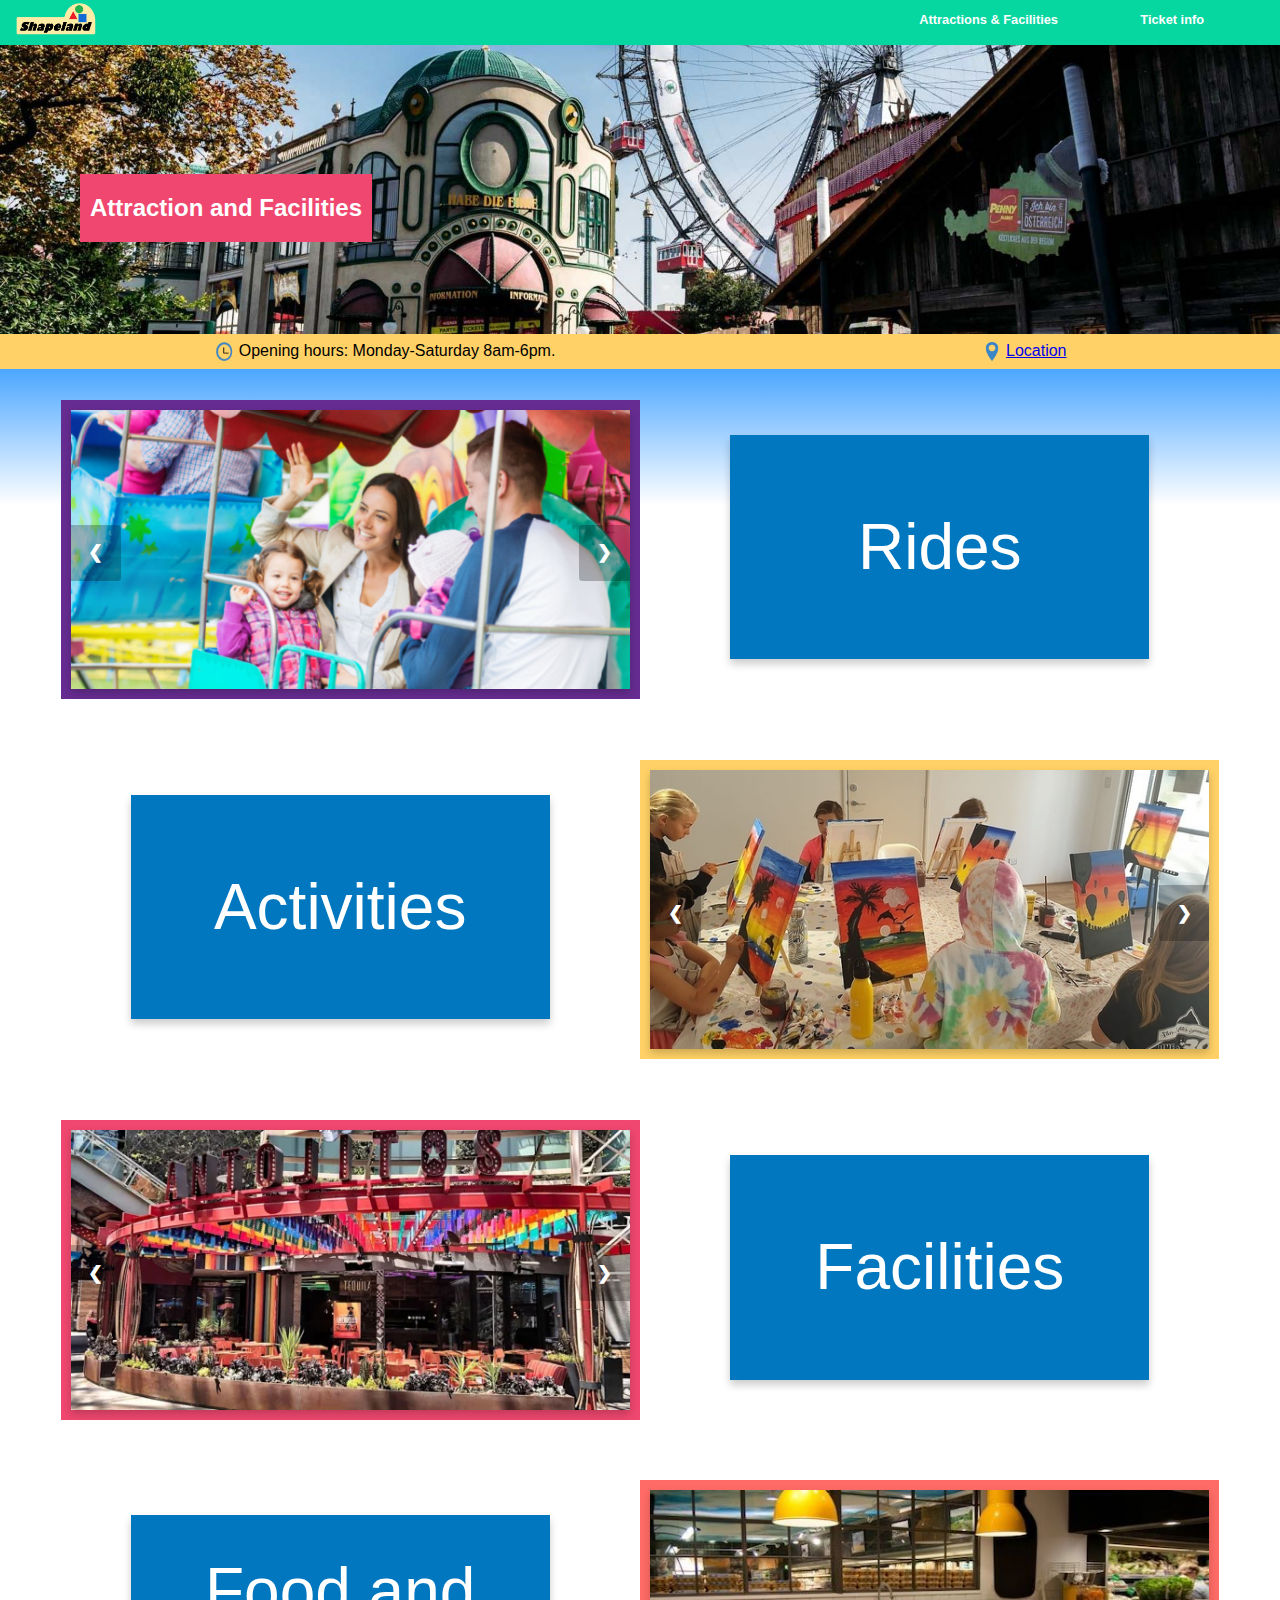
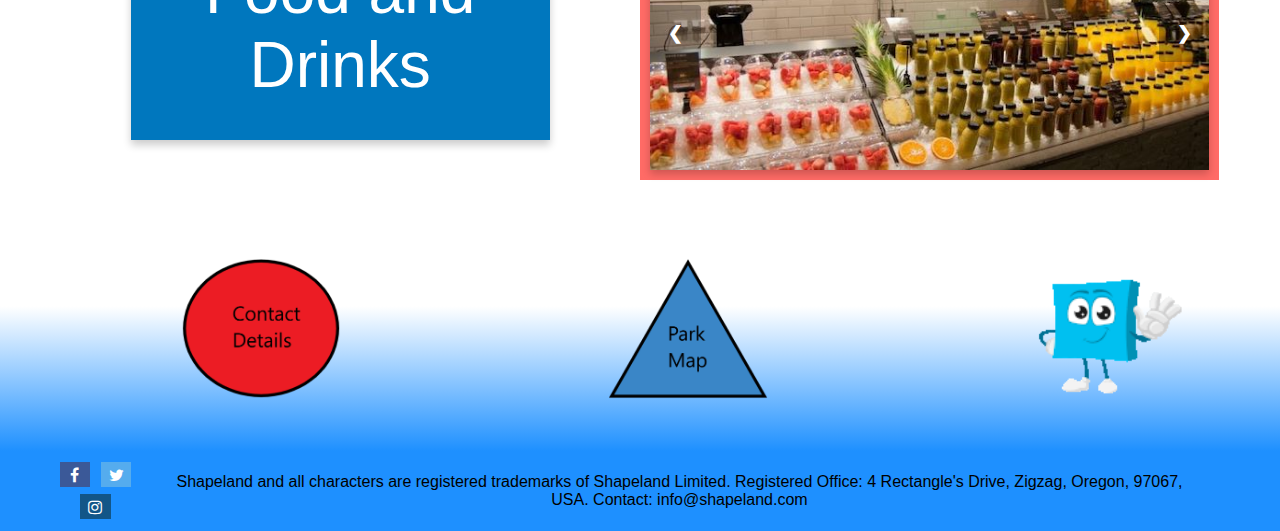
<file: src/pages/attractions-facilities.html>
<!DOCTYPE html>
<html>

  <head>

    <title>Shapeland - Attractions and Facilities</title>
    <meta charset="utf-8">
    <meta name="description" content="Practice web page.">
    <meta name="author" content="shapeland">
    <meta name="viewport" content="width=device-width, initial-scale=1.0">
    <meta name="refresh" content="800">
    <meta name="keywords" content="uol theme park">
    <!-- External Stylesheet for CSS -->
    <link rel="stylesheet" type="text/css" href="../css/main.css">
    <link rel="stylesheet" href="https://cdnjs.cloudflare.com/ajax/libs/font-awesome/4.7.0/css/font-awesome.min.css"> <!--social favigon-->
    <!-- External Stylesheet for CSS -->
    <link rel="stylesheet" type="text/css" href="../css/attractions-facilities.css">
  
  </head>

  <body>

    <!--Attractions and Facilities page body-->

    <!-- Navbar -->
    <header class="navbar-container"> 
      <a href="./index.html">
        <!-- Shapeland Logo and Homepage Link -->
        <img id="navbar-logo" src="../public/images/shape_logo_circ.png" alt="Shapeland logo">
      </a>
      <!-- Attractions and Facilities Link -->
      <b id="navbar-attractions-link"><a href="../pages/attractions-facilities.html" style="color: white">Attractions & Facilities</a></b>
      <!-- Tickets Link -->
      <b id="navbar-tickets-link"><a href="../pages/tickets.html" style="color: white">Ticket info</a></b>
    </header>

    <!--header carousel with three images-->
    <section class="attractions-facilities-slideshow-container">
      <img class="attractions-facilities-header-slides attractions-facilities-header-carousel-fade attractions-facilities-images" src="../public/images/header-carousel-1b.jpeg" alt="child in ride">

      <img class="attractions-facilities-header-slides attractions-facilities-header-carousel-fade attractions-facilities-images" src="../public/images/header-carousel-2.jpeg" alt="outdoor view">

      <img class="attractions-facilities-header-slides attractions-facilities-header-carousel-fade attractions-facilities-images" src="../public/images/header-carousel-3.jpeg" alt="ferris wheel">
    </section>

    <!-- hero text-->
    <aside class ="attractiona-facilities-header-carousel-container-text">
      <h2>Attraction and Facilities</h2>
    </aside>

    <!--page content-->
    <main class="attractions-facilities-page-content">
      
      <!-- Open hours & location -->
      <aside class="aside-hour-location-container">
        <!-- Using divs to apply flex justify-content equally -->
        <div>
          <img src="../public/images/clock.png" alt="clock icon" class="aside-clock-icon">
          <span>Opening hours: Monday-Saturday 8am-6pm.</span>
        </div>
        <!-- Using divs to apply flex values to all div children inside -->
        <div>
          <img src="../public/images/pointer.png" alt="location icon" class="aside-location-icon">
          <span><a href="https://www.google.com/maps/place/Zigzag,+Mt+Hood+Village,+OR+97067,+USA/@45.3430515,-121.9377935,16z/data=!4m5!3m4!1s0x54958a7e37cb91d7:0x131cfddd6e0a9cfa!8m2!3d45.3440078!4d-121.9431355" target="_blank">Location</a></span>
        </div>
      </aside>

      <!--rides-->
      <section class="attractions-facilities-flex-container">

        <article id="attractions-facilities-article-1" class="attractions-facilities-flex-child attractions-facilities-article-slideshow-container">
          <!-- Three Images of Rides in On Click Slideshow -->
          <div class="attractions-facilities-article-1-slides attractions-facilities-article-article-fade">
            <img class="attractions-facilities-images" src="../public/images/ride-1.jpg" alt="child and family in ride">
          </div>
          
          <div class="attractions-facilities-article-1-slides attractions-facilities-article-article-fade">
            <img class="attractions-facilities-images" src="../public/images/ride-2.jpg" alt="happy child in ride">
          </div>
          
          <div class="attractions-facilities-article-1-slides attractions-facilities-article-article-fade">
            <img class="attractions-facilities-images" src="../public/images/ride-3.jpg" alt="women in ride">
          </div>
          
          <a class="attractions-facilities-article-prev-1" onclick="articlePlusSlides(-1, 'attractions-facilities-article-1-slides')">❮</a>
          <a class="attractions-facilities-article-next-1" onclick="articlePlusSlides(1, 'attractions-facilities-article-1-slides')">❯</a>

        </article>
          
        <article class="attractions-facilities-flex-child">
          <!-- Interactive flip box containing text. Flips to reveal more details on mouse hover. -->
          <section class="attractions-facilities-flip-card">

            <div id="attractions-facilities-card-1" class="attractions-facilities-flip-card-inner">
          
              <div class="attractions-facilities-flip-card-front">
                <p>Rides</p>
              </div>
          
              <div class="attractions-facilities-flip-card-back">
                <p>
                  Our fun and gentle rides are designed for children 6 and under. From Tallulah Triangle’s train ride to Hilda Hexagon’s hovercraft, there’s something for every child here! New for 2022: come visit Sidro the Square’s flying shape shuttles!
                </p> 
              </div>
          
            </div>
          
          </section>

        </article>
          
      </section>

      <!--activities-->
      <section class="attractions-facilities-flex-container">
         <!-- Interactive flip box containing text. Flips to reveal more details on mouse hover. -->
        <article class="attractions-facilities-flex-child">

          <section class="attractions-facilities-flip-card">

            <div id="attractions-facilities-card-2" class="attractions-facilities-flip-card-inner">
          
              <div class="attractions-facilities-flip-card-front">
                <p>Activities</p>
              </div>
          
              <div class="attractions-facilities-flip-card-back">
                <p>
                  You’ll find our activities centre directly opposite the park gates. Here you can chose from complimentary use of balance bikes, scooters, and shape-themed trolley wagons. Pick up and drop off points are located in convenient points across the park. Our Shapeland playgrounds are structured in self-contained ‘nests’ each with a different theme. Each small playground is connected through colourful walkways to other surrounding playgrounds. Experience our water park, music park, sand park and slide park with your new Shapeland friends!

                </p> 
              </div>
          
            </div>
          
          </section>

        </article>

        <article id="attractions-facilities-article-2" class="attractions-facilities-flex-child attractions-facilities-article-slideshow-container">
          <!-- Three Images of Activities in On Click Slideshow -->
          <div class="attractions-facilities-article-2-slides attractions-facilities-article-article-fade">
            <img class="attractions-facilities-images" src="../public/images/activities-1.jpg" alt="children painting">
          </div>
          
          <div class="attractions-facilities-article-2-slides attractions-facilities-article-article-fade">
            <img class="attractions-facilities-images" src="../public/images/activities-2.jpg" alt="children on balance bikes">
          </div>
          
          <div class="attractions-facilities-article-2-slides attractions-facilities-article-article-fade">
            <img class="attractions-facilities-images" src="../public/images/activities-3.jpg" alt="playground">
          </div>
          
          <a class="attractions-facilities-article-prev-2" onclick="articlePlusSlides(-1, 'attractions-facilities-article-2-slides')">❮</a>
          <a class="attractions-facilities-article-next-2" onclick="articlePlusSlides(1, 'attractions-facilities-article-2-slides')">❯</a>

        </article>
          
      </section>

      <!--facilities-->
      <section class="attractions-facilities-flex-container">

        <article id="attractions-facilities-article-3" class="attractions-facilities-flex-child attractions-facilities-article-slideshow-container">
          <!-- Three Images of Facilities in On Click Slideshow -->
          <div class="attractions-facilities-article-3-slides attractions-facilities-article-article-fade">
            <img class="attractions-facilities-images" src="../public/images/facilities-1.webp" alt="snack bar">
          </div>
          
          <div class="attractions-facilities-article-3-slides attractions-facilities-article-article-fade">
            <img class="attractions-facilities-images" src="../public/images/facilities-2.jpg" alt="baby changing and feeding room">
          </div>
          
          <div class="attractions-facilities-article-3-slides attractions-facilities-article-article-fade">
            <img class="attractions-facilities-images" src="../public/images/facilities-3.jpg" alt="view of external building">
          </div>
          
          <a class="attractions-facilities-article-prev-3" onclick="articlePlusSlides(-1, 'attractions-facilities-article-3-slides')">❮</a>
          <a class="attractions-facilities-article-next-3" onclick="articlePlusSlides(1, 'attractions-facilities-article-3-slides')">❯</a>

        </article>
          
        <article class="attractions-facilities-flex-child">
           <!-- Interactive flip box containing text. Flips to reveal more details on mouse hover. -->
          <section class="attractions-facilities-flip-card">

            <div id="attractions-facilities-card-3" class="attractions-facilities-flip-card-inner">
          
              <div class="attractions-facilities-flip-card-front">
                <p>Facilities</p>
              </div>
          
              <div class="attractions-facilities-flip-card-back">
                <p>
                  Our spacious and well-planned park offers seating and picnic areas at every turn. There are baby runways where parents can walk with prams and dedicated quiet areas for naps. Twenty baby pit stop rooms offer baby changing, bottle and food warming, and comfy chairs for breastfeeding. Every toilet has toddler-friendly facilities and free changing supplies. There are also four first-aid rooms with friendly trained staff. Most importantly, we’ve designed the park to be baby-secure with fenced in areas so young children can experience relative freedom within safe boundaries.

                </p> 
              </div>
          
            </div>
          
          </section>

        </article>
          
      </section>

      <!--food and drink-->
      <section class="attractions-facilities-flex-container">

        <article class="attractions-facilities-flex-child">
           <!-- Interactive flip box containing text. Flips to reveal more details on mouse hover. -->
          <section class="attractions-facilities-flip-card">

            <div id="attractions-facilities-card-4" class="attractions-facilities-flip-card-inner">
          
              <div class="attractions-facilities-flip-card-front">
                <p>Food and Drinks</p>
              </div>
          
              <div class="attractions-facilities-flip-card-back">
                <p>
                  In addition to snack and water stations throughout the park, we offer a range of family restaurants and cafes for ‘sit down meals’. Parents will love our range of the healthy, nutritious meals on our shape-themed menus, while kids will love that every eatery has its own play and activity centre to keep them busy! For quick meals, Terry the Trapezoid’s Tea Party offers sandwiches and snacks in addition to a selection of bubbling, popping and colour-changing teas. Tallulah Triangle’s Diner serves a range of shape-themed meals while little ones sing along with Tallulah’s famous triangle cabaret. Finally, Remy Rectangles’s snack bars are available throughout the park with freshly baked pastries, fruit, cakes and biscuits.

                </p> 
              </div>
          
            </div>
          
          </section>

        </article>

        <article id="attractions-facilities-article-4" class="attractions-facilities-flex-child attractions-facilities-article-slideshow-container">
          <!-- Three Images of Food and Drink in On Click Slideshow -->
          <div class="attractions-facilities-article-4-slides attractions-facilities-article-article-fade">
            <img class="attractions-facilities-images" src="../public/images/food-drinks-1.jpeg" alt="fruit and drinks display">
          </div>
          
          <div class="attractions-facilities-article-4-slides attractions-facilities-article-article-fade">
            <img class="attractions-facilities-images" src="../public/images/food-drinks-2.jpeg" alt="healthy food selection">
          </div>
          
          <div class="attractions-facilities-article-4-slides attractions-facilities-article-article-fade">
            <img class="attractions-facilities-images" src="../public/images/food-drinks-3.jpg" alt="mum and child enjoying their meal">
          </div>
          
          <a class="attractions-facilities-article-prev-4" onclick="articlePlusSlides(-1, 'attractions-facilities-article-4-slides')">❮</a>
          <a class="attractions-facilities-article-next-4" onclick="articlePlusSlides(1, 'attractions-facilities-article-4-slides')">❯</a>

        </article>
          
      </section>

      <!--Contact details, park map, ticket info-->
      <section class ="shape-links-container">
         <!-- Link to Contact Details -->
        <a href="./tickets.html">
            <img src="../public/images/circle.png" alt="contact details button">
        </a>
        <!-- Link to Tickets -->
        <a href="./tickets.html">
            <img src="../public/images/triangle.png" alt="park map button">
        </a>
        <!-- Waving Mascot -->
        <a href="./attractions-facilities.html">
            <img src="../public/images/mascot_crop.gif" alt="waving mascot">
        </a>
    </section>

    </main>

    <!-- Footer -->
    <footer class="footer-container">
      <div class="footer-icons-container">
          <!-- Social Media Icons -->
          <a href="#" class="fa fa-facebook footer-icon footer-icon-facebook"></a>
          <a href="#" class="fa fa-twitter footer-icon footer-icon-twitter"></a>
          <a href="#" class="fa fa-instagram footer-icon footer-icon-instagram"></a>
      </div>
      <!-- Legal Text -->
      <div class="footer-text">Shapeland and all characters are registered trademarks of Shapeland Limited. Registered Office: 4 Rectangle's Drive, Zigzag, Oregon, 97067, USA. Contact: info@shapeland.com</div>
    </footer>

    <!--header carousel javascript-->
    <script src="../public/scripts/attractions-facilities-header-carousel.js"></script>

    <!--article carousel javascript-->
    <script src="../public/scripts/attractions-facilities-article-carousel.js"></script>

  </body>

</html>
</file>
<file: src/css/attractions-facilities.css>
/*Header Carousel Css*/

.attractions-facilities-images {
  vertical-align: middle;
  object-fit: cover;
  width: 100%;
}

.attractions-facilities-header-slides {
  display: none;
}

/* Slideshow container */

.attractions-facilities-slideshow-container {
  width: 100%;
  top: 2.8em;
}

/* The dots/bullets/indicators */

.attractions-facilities-header-carousel-dot {
  height: 0.9em;
  width: 0.9em;
  margin: 0 0.1em;
  background-color: #ffff;
  border-radius: 50%;
  display: inline-block;
  transition: background-color 0.6s ease;
}

/* Placing the carousel label on the carousel*/

.attractiona-facilities-header-carousel-container-text {
	position: absolute;
    color: #ffff;
    background-color: rgb(239, 71, 111);
    padding-left: 0.625em;
    padding-right: 0.625em;
    margin-top: -10em;
    left: 5em;
}

.attractions-facilities-header-carousel-active {
  background-color: #ef476e;
}

/* Fading animation */

.attractions-facilities-header-carousel-fade {
  animation-name: fade;
  animation-duration: 2.5s;
}

@keyframes fade {
  from {opacity: .4} 
  to {opacity: 1}
}


/* Page Content CSS. Sets Page Gradient. */

.attractions-facilities-page-content {
  top: 34.1em;
  background-image: linear-gradient(dodgerBlue, white 10%, white 90%, dodgerBlue);
}

/* Sets Layout for Containers */

.attractions-facilities-flex-container {
  display: flex;
  padding: 1.9em;
  margin-left: 1.9em;
  margin-right: 1.9em;
  /* testing purposes */
  /* border: 0.188em solid black; */
}

.attractions-facilities-flex-child {
  flex: 1;
  /* testing purposes */
  /* border: 0.188em solid black; */
}
 
/* Adds Shadow Around Image Containers */

.attractions-facilities-flex-child > div > * {
  box-shadow: 0 0.250em 0.5em 0 rgba(0,0,0,0.2);
}

.attractions-facilities-article-article-fade > img {
  width: 100%;
}

/* Adds Border Around Ride Images */

#attractions-facilities-article-1 {
  border: 0.625em solid #662C91;
}

/* Adds Style Elements to Text Container for Rides*/

#attractions-facilities-card-1 {
  background-color: #0077BE;
  color: black;
}

/* Adds Border Around Activity Images */

#attractions-facilities-article-2 {
  border: 0.625em solid #FFD166;
}

/* Adds Style Elements to Text Container for Activities */

#attractions-facilities-card-2 {
  background-color: #0077BE;
}

/* Adds Border Around Facilities Images */

#attractions-facilities-article-3 {
  border: 0.625em solid rgb(239, 71, 111);
}

/* Adds Style Elements to Text Container for Facilities */

#attractions-facilities-card-3 {
  background-color: #0077BE;
}

/* Adds Border Around Facilities Images */

#attractions-facilities-article-4 {
  border: 0.625em solid #FF6B66;
}

/* Adds Style Elements to Text Container for Facilities */

#attractions-facilities-card-4 {
  background-color: #0077BE;
}

.attractions-facilities-flex-child:first-child {
  margin-right: 1.3em;
}

/* Adds Background Gradient to Footer Container */

.attractions-facilities-footer {
  background-image: linear-gradient(dodgerBlue, white 10%, white 90%, dodgerBlue);
}

/* Page content slideshow container */

.attractions-facilities-article-slideshow-container {
  position: relative;
}

/* Next & previous buttons */

.attractions-facilities-article-prev-1, .attractions-facilities-article-next-1, .attractions-facilities-article-prev-2, .attractions-facilities-article-next-2, .attractions-facilities-article-prev-3, .attractions-facilities-article-next-3, .attractions-facilities-article-prev-4, .attractions-facilities-article-next-4 {
  cursor: pointer;
  position: absolute;
  top: 50%;
  width: auto;
  padding: 1em;
  margin-top: -1.4em;
  color: white;
  font-weight: bold;
  font-size: 1.1em;
  transition: 0.6s ease;
  border-radius: 0 0.2em 0.2em 0;
  user-select: none;
  background-color: rgba(0, 0, 0, 0.248);
}

/* Position the "next button" to the right */

.attractions-facilities-article-next-1, .attractions-facilities-article-next-2, .attractions-facilities-article-next-3, .attractions-facilities-article-next-4 {
  right: 0;
  border-radius: 0.2em 0 0 0.2em;
}

/* On hover, add a black background color with a little bit see-through */

.attractions-facilities-article-prev-1:hover, .attractions-facilities-article-next-1:hover, .attractions-facilities-article-prev-2:hover, .attractions-facilities-article-next-2:hover, .attractions-facilities-article-prev-3:hover, .attractions-facilities-article-next-3:hover, .attractions-facilities-article-prev-4:hover, .attractions-facilities-article-next-4:hover {
  background-color: rgba(0,0,0,0.8);
}

/* Fading animation */

.attractions-facilities-article-article-fade {
  animation-name: fade;
  animation-duration: 1.5s;
}

/* Layout and Styling For the Flip Card Containers */

.attractions-facilities-flip-card {
  background-color: transparent;
  width: 75%;
  height: 75%;
}

.attractions-facilities-flip-card-inner {
  position: relative;
  width: 100%;
  height: 100%;
  text-align: center;
  transition: transform 0.6s;
  box-shadow: 0 0.3em 0.5em 0 rgba(0,0,0,0.2);
  transform-style: preserve-3d;
}

.attractions-facilities-flip-card:hover .attractions-facilities-flip-card-inner {
  transform: rotateY(180deg);
}

.attractions-facilities-flip-card-front, .attractions-facilities-flip-card-back {
  position: absolute;
  width: 100%;
  height: 100%;
  -webkit-backface-visibility: hidden;
  backface-visibility: hidden;
}

.attractions-facilities-flip-card-front {
  color: white;
  display: flex;
  justify-content: center;
  align-items: center;
  font-size: 5vw;
}

.attractions-facilities-flip-card-back {
  color: white;
  transform: rotateY(180deg);
  display: flex;
  align-items: center;
  font-size: 1vw;
}

.attractions-facilities-flip-card-back > p {
  padding: 3em;
}

.attractions-facilities-flip-card {
  margin-top: 6.25%; 
  margin-left: 12.5%;
}
</file>
<file: src/css/main.css>
/* Overall CSS reset */

html, body {
    margin: 0;
    width: 100%;
    height: 100%;
    box-sizing: border-box;
    font-family: Arial, Helvetica, sans-serif;
}

/* HTML Body container */

.body-container {
    display: flex;
    flex-direction: column;
}

/* Navbar CSS */

.navbar-container {
    z-index: 1; 
    position: fixed;
    display: flex;
    align-items: center;
    justify-content: flex-end;
    background-color: #06d6a0;
    color: #FFFFFF;
    padding: 0em 0em 0.8em 0.4em;
    top: 0;
    height: 2em;
    width: 100%;
}

/* Navigation links CSS */

#navbar-attractions-link {
    font-size: 0.8em;
    flex-grow: 5;
    text-align: right;
    color: #fdfffe;
    padding-top: 0.5em;
}

#navbar-attractions-link > a {
    text-decoration: none;
    color: white;
}

#navbar-tickets-link {
    font-size: 0.8em;
    flex-grow: 1;
    text-align: center;
    text-decoration: none;
    color: white;
    padding-top: 0.5em;
}

#navbar-tickets-link > a {
    text-decoration: none;
    color: white;
}
/* Sets Logo Size*/

#navbar-logo {
    width: 5em;
    height: 2em;
    padding: 0.6em 0em 0em 0.6em;
}

/* Sets Layout of Shape Links and End of Page Gradient */

.shape-links-container {
    display: flex;
    justify-content: space-around;
    align-items: center;
    padding: 3em;
    width: 100%;
    background-image: linear-gradient(rgb(255,255,255), rgb(255,255,255) 30%, rgb(255,255,255) 40%, rgb(30,144,255) 100%);
}
.shape-links-container > a > img {
    width: 10em;
}

/* Sets Animation of Links on Mouse Hover */

.shape-links-container > a > img:hover {
    animation: shape-img-ani-1 2s ease 0s 1 normal forwards;
}

@keyframes shape-img-ani-1 {
    0% {
        transform: scale3d(1, 1, 1);
    }
    30% {
        transform: scale3d(1.25, 0.75, 1);
    }
    40% {
        transform: scale3d(0.75, 1.25, 1);
    }
    50% {
        transform: scale3d(1.15, 0.85, 1);
    }
    65% {
        transform: scale3d(0.95, 1.05, 1);
    }
    75% {
        transform: scale3d(1.05, 0.95, 1);
    }
    100% {
        transform: scale3d(1, 1, 1);
    }
}

/* Styling and Layout CSS for Aside (opening hours & location).  */

.aside-hour-location-container {
    display: flex;
    justify-content: space-around;
    align-items: center;
    width: 100%;
    background-color: rgb(255, 209, 102);
    padding: 0.5em 0em 0.5em 0em;
    color: black;
}

.aside-hour-location-text {
    padding: 0em 40em 0em 0em;
}

/* Sets Location and Size of Map Icon */

.aside-location-icon {
    width: 1.2em;
    height: 1.2em;
    vertical-align: middle;
}

/* Sets Location and Size of Clock Icon */

.aside-clock-icon {
    width: 1.3em;
    height: 1.2em;
    vertical-align: middle;
}

/* Main content CSS. Sets Layout of Containers*/

.main-content-container {
    display: flex;
    flex-flow: row wrap;
    justify-content: center;
    width: 100%;
    padding-top: 1,2em;
    text-align: center;
    color: white;
}

/* Footer CSS. Background Fill to blend with main container*/

.footer-container {
    display: flex;
    justify-content: space-between; 
    align-content: center;
    background: rgb(30,144,255);
    padding: 0.5em 1em;
}

.footer-container > div { 
    align-self: center;
    text-align: center;
    padding-left: 2em;
}

.footer-text{
    padding-right: 5em;
}

/* Layout CSS to set Location of Social Media Icons r*/

.footer-icon {
    padding: 0.3em;
    width: 1.3em;
    text-align: center;
    text-decoration: none;
    margin: 0.2em;
}

/* Adds Opacity to Icons on Mouse Hover*/

.footer-icon:hover {
    opacity: 0.7;
}

.footer-icon-facebook {
    background: #3B5998;
    color: white;
}

.footer-icon-twitter {
    background: #55ACEE;
    color: white;
}

.footer-icon-instagram {
    background: #125688;
    color: white;
}
</file>
